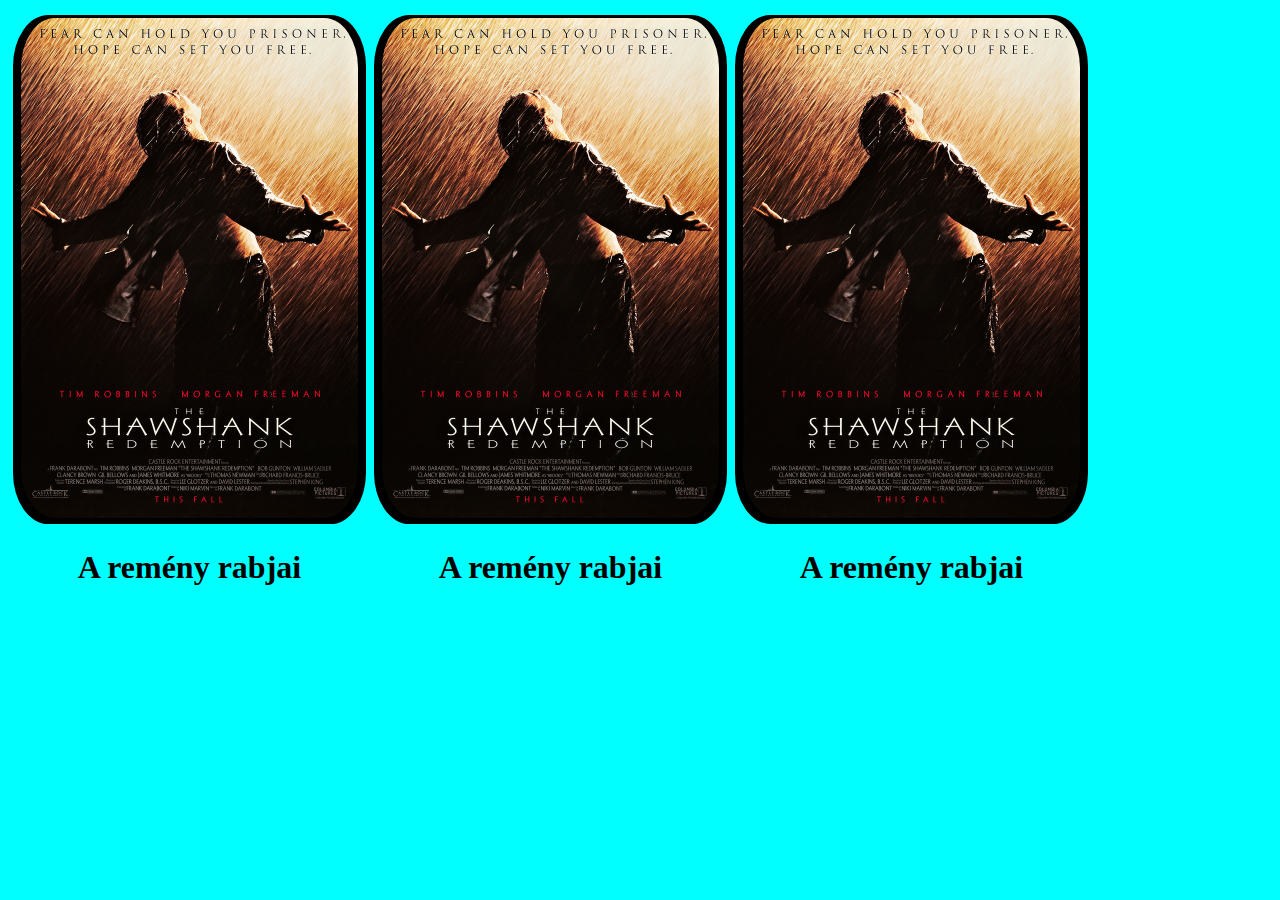
<file: index.html>
<!DOCTYPE html>
<html lang="hu">
<head>
    <meta charset="UTF-8">
    <meta name="viewport" content="width=device-width, initial-scale=1.0">
    <title>Filmek</title>
    <link rel="stylesheet" href="syles.css">
</head>
<body>

    <table>
        <thead>

        </thead>
        <tbody>
            <tr>
                 <td> 
                    <button class="button"> <b> <img src="Remény rabjai.jpg" alt="Remény rabjai"> </b> </button>
                    <h1>A remény rabjai</h1>
                 </td>
                 <td> 
                    <button class="button"> <b> <img src="Remény rabjai.jpg" alt="Remény rabjai"> </b> </button>
                    <h1>A remény rabjai</h1>
                 </td>
                 <td> 
                    <button class="button"> <b> <img src="Remény rabjai.jpg" alt="Remény rabjai"> </b> </button>
                    <h1>A remény rabjai</h1>
                 </td>
            </tr>
        </tbody>
    </table>


</body>
</html>
</file>
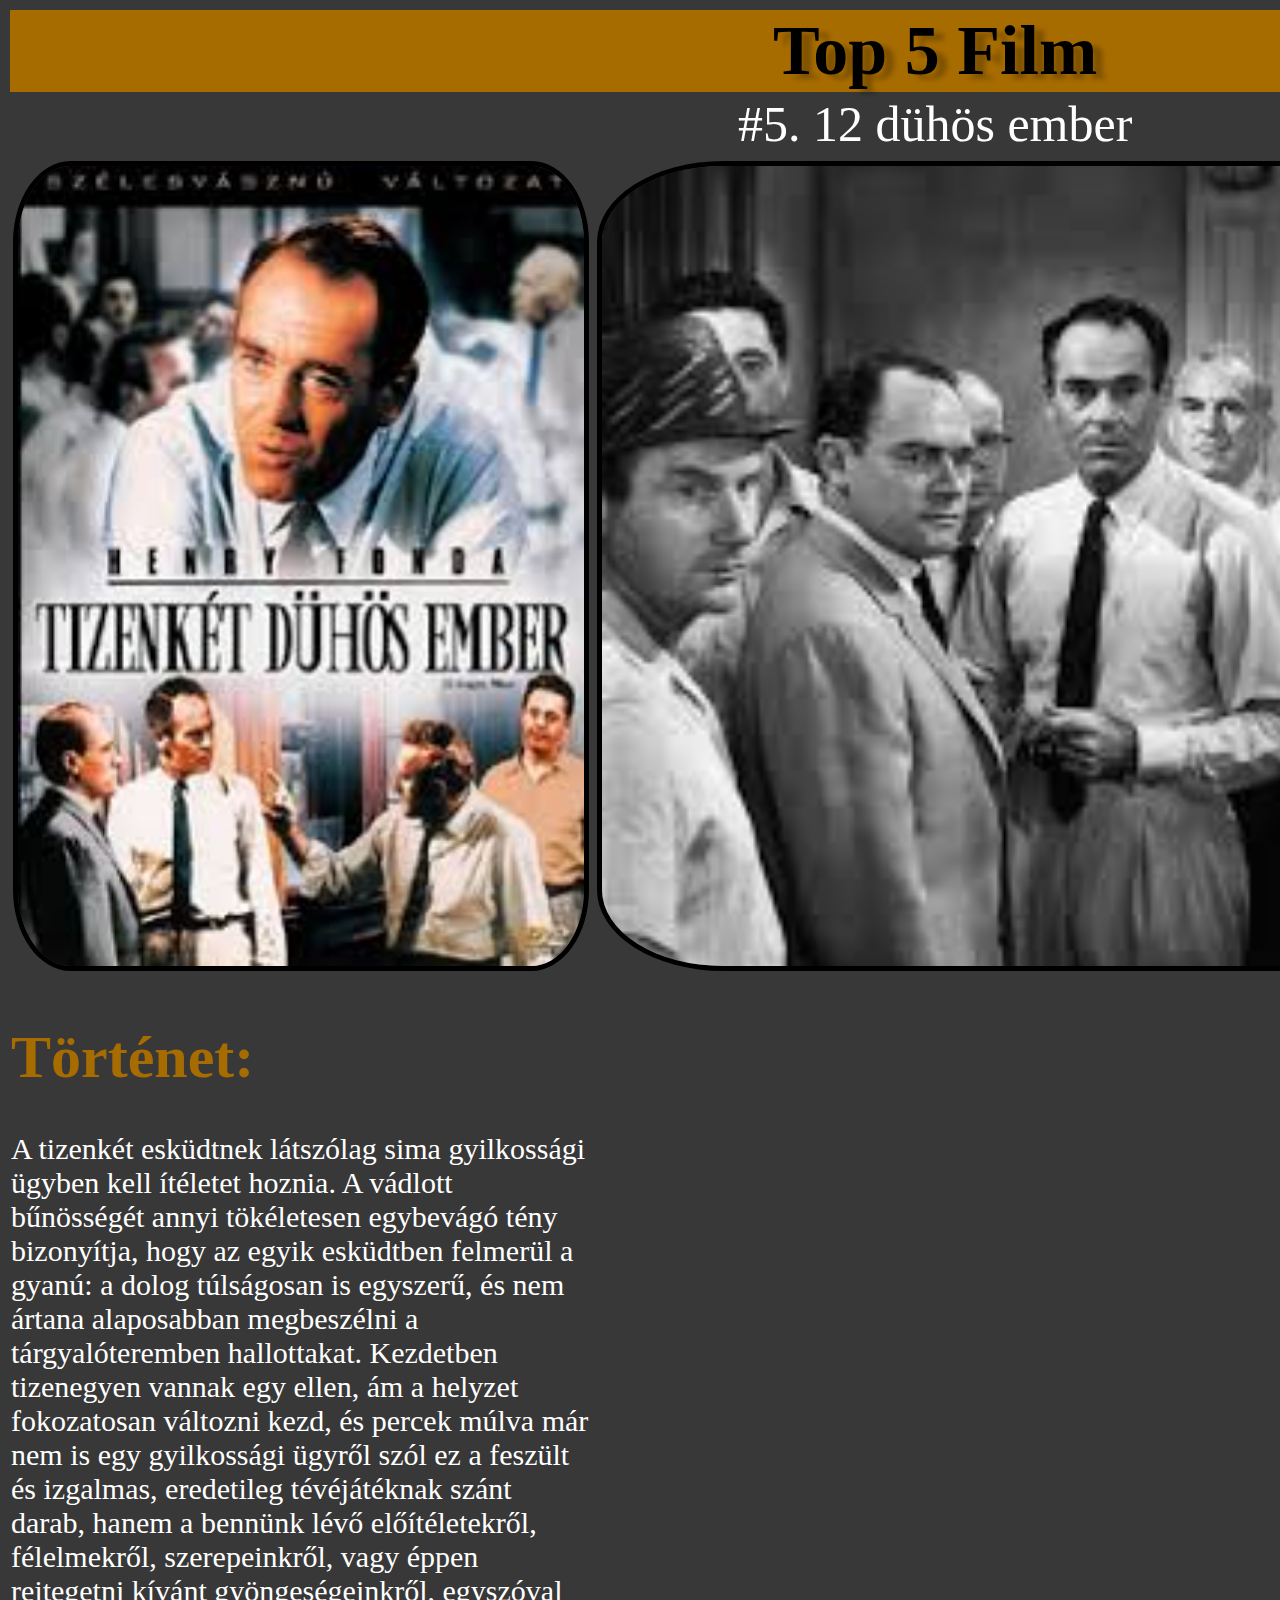
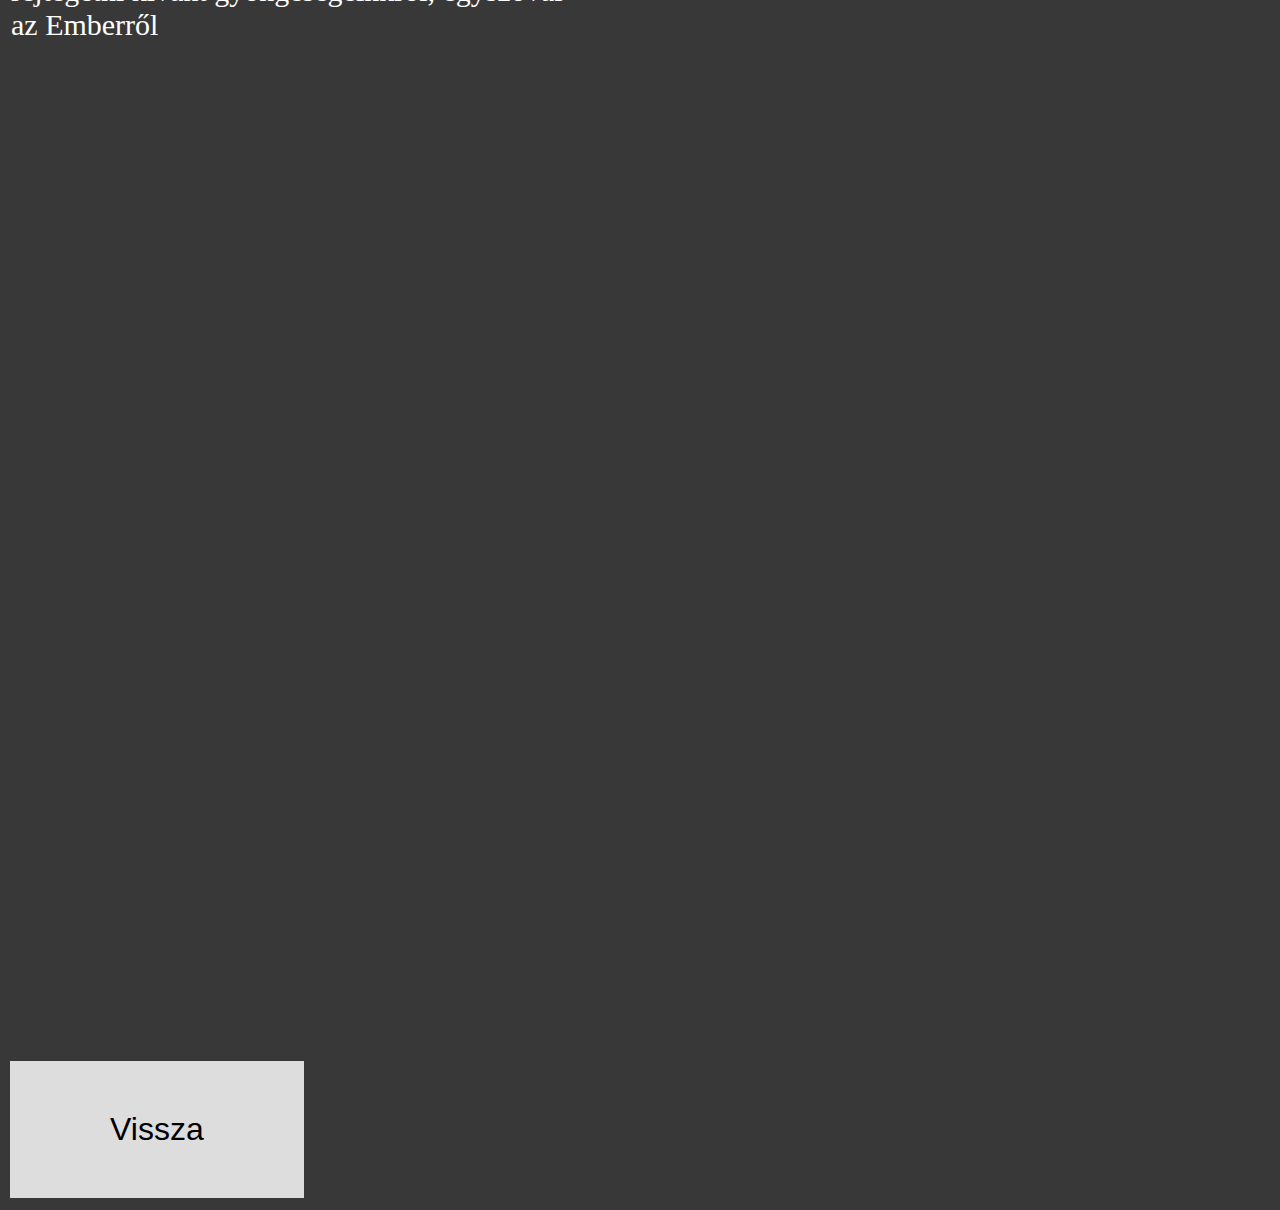
<file: 12duhsember.html>
<!DOCTYPE html>
<html lang="hu">

<head>
    <meta charset="UTF-8">
    <meta name="viewport" content="width=device-width, initial-scale=1.0">
    <title>12 dühös ember</title>
    <link rel="stylesheet" href="filmek.css">
</head>

<body>
    <table>
        <thead
            style="background-color: rgb(167, 108, 0); width: 100%; font-size: 70px; text-shadow:  10px 5px 5px rgba(0,0,0,0.24);">
            <tr>
                <th colspan="2">Top 5 Film</th>
            </tr>
        </thead>
        <tbody>
            <tr>
                <td style="text-align: center; font-size: 50px;" colspan="2">#5. 12 dühös ember</td>
            </tr>
            <tr>
                <td><img src="12.jpg" alt="plakát"></td>
                <td><a href="https://youtu.be/j5FIffxzti8?si=k1yRLYL_jimaUTO1"><img class="elozetes" src="12_e.jpg"
                            alt="előzetes"></a></td>
            </tr>
            <tr>
                <td>
                    <h1>Történet:</h1>
                    <p>
                        A tizenkét esküdtnek látszólag sima gyilkossági ügyben kell ítéletet hoznia.
                         A vádlott bűnösségét annyi tökéletesen egybevágó tény bizonyítja, hogy az 
                         egyik esküdtben felmerül a gyanú: a dolog túlságosan is egyszerű, és nem 
                         ártana alaposabban megbeszélni a tárgyalóteremben hallottakat. Kezdetben
                        tizenegyen vannak egy ellen, ám a helyzet fokozatosan változni kezd, és
                        percek múlva már nem is egy gyilkossági ügyről szól ez a feszült és 
                        izgalmas, eredetileg tévéjátéknak szánt darab, hanem a bennünk lévő
                        előítéletekről, félelmekről, szerepeinkről, vagy éppen rejtegetni
                         kívánt gyöngeségeinkről, egyszóval az Emberről
                    </p>
                </td>
                <td>
                    <h1 style="text-align: right;">Stáblista:</h1>
                    <p class="stablista">
                        Szereplők:<br>
                        Martin Balsam-1. esküdt<br>
                        John Fiedler-2. esküdt<br>
                        Lee J. Cobb -3. esküdt<br>
                        E.G. Marshall-4. esküdt<br>
                        Jack Klugman-5. esküdt<br>
                        Ed Binns-6. esküdt<br>
                        Jack Warden-7. esküdt<br>
                        Henry Fonda-8. esküdt<br>
                        Joseph Sweeney-9. esküdt<br>
                        Ed Begley-10. esküdt<br>
                        George Voskovec-11. esküdt<br>
                        Robert Webber-12. esküdt<br>
                        <br>
                    <h1 style="text-align: right;">Alkotók:</h1>
                    <p class="narancs">rendező:</p>
                    <p class="stablista">Sidney Lumet</p>
                    <p class="narancs">író:</p>
                    <p class="stablista">Reginald Rose</p>
                    <p class="narancs">forgatókönyvíró:</p>
                    <p class="stablista">Reginald Rose</p>
                    <p class="narancs">zeneszerző:</p>
                    <p class="stablista">Kenyon Hopkins</p>
                    <p class="narancs">operatőr:</p>
                    <p class="stablista">Boris Kaufman</p>
                    <p class="narancs"> producer:</p>
                    <p class="stablista">Henry Fonda, Reginald Rose</p>
                    <p class="narancs">vágó:</p>
                    <p class="stablista">Carl Lerner</p>
                </td>
            </tr>
        </tbody>
    </table>

    <a href="index.html"> <button class="btn">Vissza</button></a>
</body>

</html>
</file>
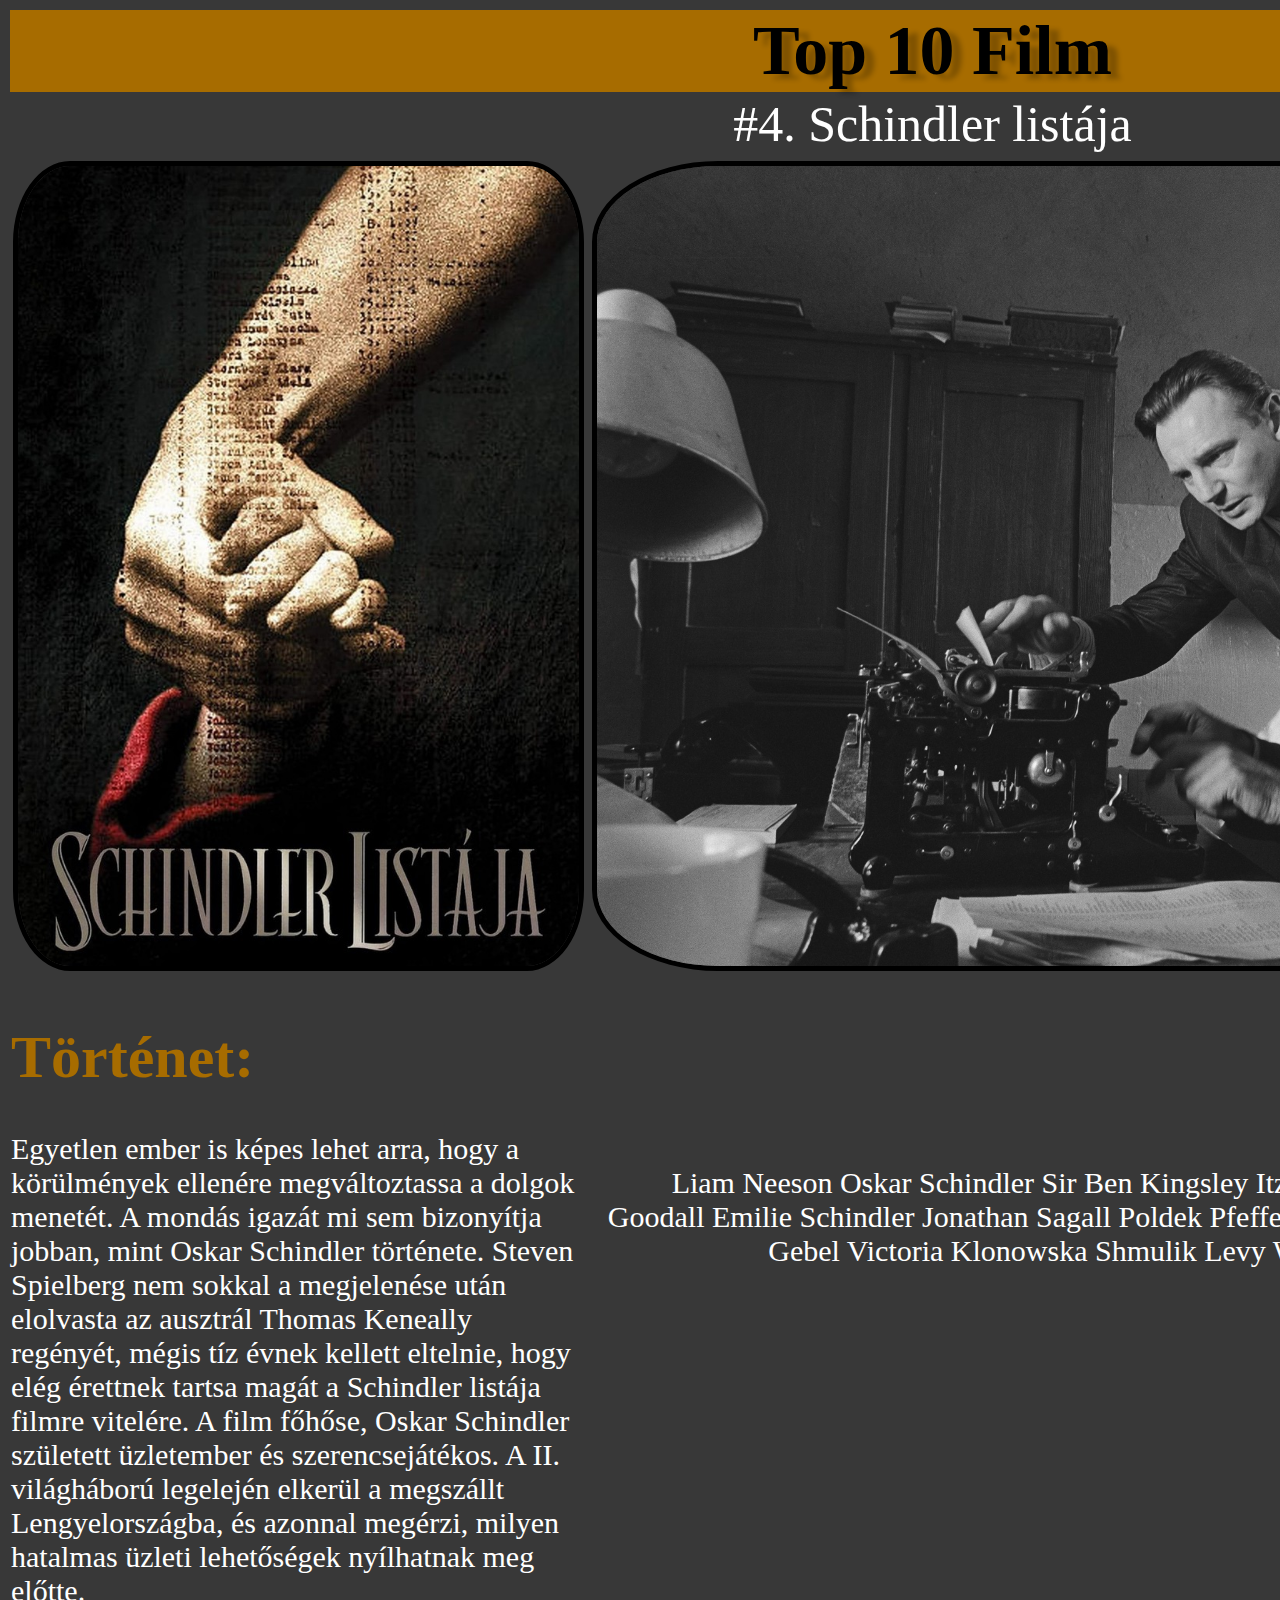
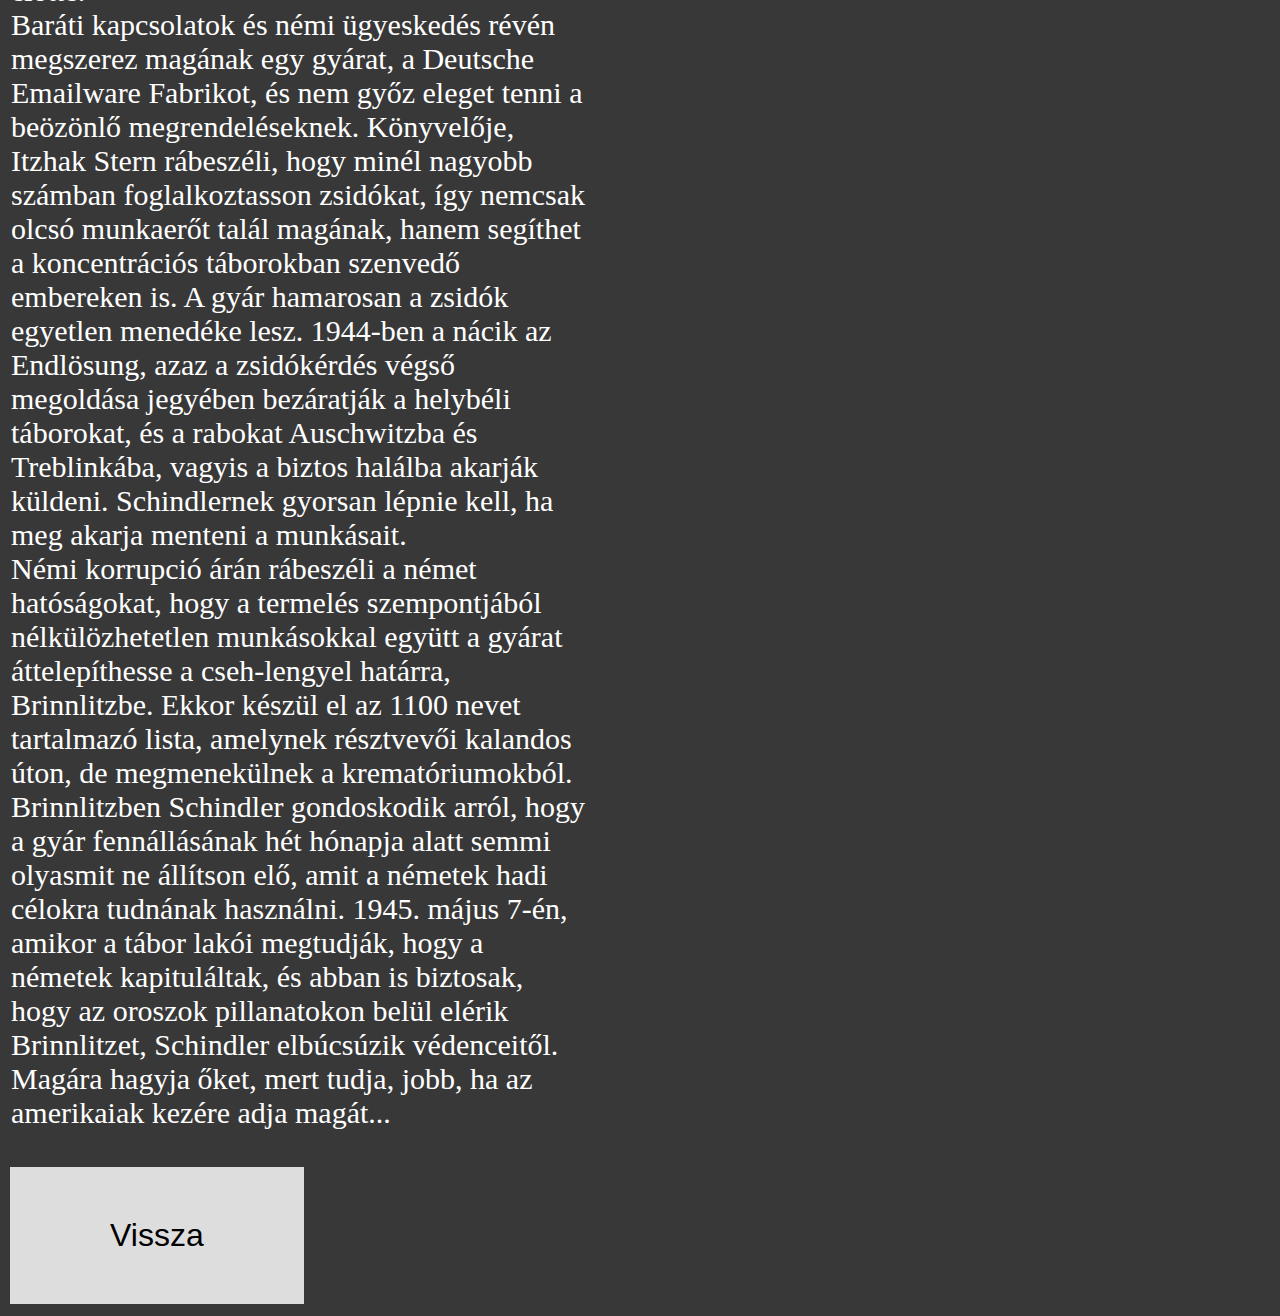
<file: keresztapa copy.html>
<!DOCTYPE html>
<html lang="hu">
<head>
    <meta charset="UTF-8">
    <meta name="viewport" content="width=device-width, initial-scale=1.0">
    <title>A keresztapa</title>
    <link rel="stylesheet" href="filmek.css">
</head>
<body>
    <table>
        <thead style="background-color: rgb(167, 108, 0); width: 100%; font-size: 70px; text-shadow:  10px 5px 5px rgba(0,0,0,0.24);">
            <tr>
                <th colspan="2">Top 10 Film</th>
            </tr>
        </thead>
        <tbody>
            <tr><td style="text-align: center; font-size: 50px;" colspan="2">#4. Schindler listája</td></tr>
            <tr>
                <td><img src="schindler-listaja.jpg" alt="plakát"></td>
                <td ><a href="https://www.youtube.com/watch?v=_N_kzojVx8U"><img class="elozetes" src="sh_e.jpg" alt="előzetes"></a></td>
            </tr>
            <tr>
                <td><h1>Történet:</h1>
                    <p>
                        Egyetlen ember is képes lehet arra, hogy a körülmények ellenére megváltoztassa a 
                        dolgok menetét. A mondás igazát mi sem bizonyítja jobban, mint Oskar Schindler története.
                         Steven Spielberg nem sokkal a megjelenése után elolvasta az ausztrál Thomas Keneally regényét, 
                         mégis tíz évnek kellett eltelnie, hogy elég érettnek tartsa magát a Schindler listája filmre vitelére.
                         A film főhőse, Oskar Schindler született üzletember és szerencsejátékos. A II. világháború 
                         legelején elkerül a megszállt Lengyelországba, és azonnal megérzi, milyen hatalmas üzleti
                          lehetőségek nyílhatnak meg előtte.
                          <br>
                        Baráti kapcsolatok és némi ügyeskedés révén megszerez magának egy gyárat, a Deutsche Emailware 
                        Fabrikot, és nem győz eleget tenni a beözönlő megrendeléseknek. Könyvelője, Itzhak Stern rábeszéli, 
                        hogy minél nagyobb számban foglalkoztasson zsidókat, így nemcsak olcsó munkaerőt talál magának,
                         hanem segíthet a koncentrációs táborokban szenvedő embereken is. A gyár hamarosan a zsidók egyetlen
                          menedéke lesz. 1944-ben a nácik az Endlösung, azaz a zsidókérdés végső megoldása jegyében bezáratják
                           a helybéli táborokat, és a rabokat Auschwitzba és Treblinkába, vagyis a biztos halálba akarják küldeni.
                            Schindlernek gyorsan lépnie kell, ha meg akarja menteni a munkásait.
                            <br>
                        Némi korrupció árán rábeszéli a német hatóságokat, hogy a termelés 
                        szempontjából nélkülözhetetlen munkásokkal együtt a gyárat áttelepíthesse 
                        a cseh-lengyel határra, Brinnlitzbe. Ekkor készül el az 1100 nevet tartalmazó 
                        lista, amelynek résztvevői kalandos úton, de megmenekülnek a krematóriumokból.
                         Brinnlitzben Schindler gondoskodik arról, hogy a gyár fennállásának hét hónapja
                          alatt semmi olyasmit ne állítson elő, amit a németek hadi célokra tudnának használni.
                           1945. május 7-én, amikor a tábor lakói megtudják, hogy a németek kapituláltak, 
                           és abban is biztosak, hogy az oroszok pillanatokon belül elérik Brinnlitzet, 
                           Schindler elbúcsúzik védenceitől. Magára hagyja őket, mert tudja, jobb, ha az amerikaiak kezére adja magát...
                    </p>
                </td>
                <td>
                    <h1 style="text-align: right;">Stáblista:</h1>
                <p class="stablista">
                   Szereplők:<br>
                   Liam Neeson
                   Oskar Schindler
                   Sir Ben Kingsley 
                   Itzhak Stern
                   Ralph Fiennes 
                   Amon Goeth
                   Caroline Goodall 
                   Emilie Schindler
                   Jonathan Sagall 
                   Poldek Pfefferberg
                   Embeth Davidtz 
                   Helen Hirsch
                   Malgoscha Gebel
                   Victoria Klonowska
                   Shmulik Levy
                   Wilek Chilowicz
                   Elina Löwensohn 
                   Diana Reiter
                    <br>
                    <h1 style="text-align: right;">Alkotók:</h1>
                    <p class="narancs">rendező:</p> <p class="stablista">Steven Spielberg</p>
                    <p class="narancs">író:</p> <p class="stablista">Thomas Keneally</p>
                    <p class="narancs">forgatókönyvíró:</p> <p class="stablista">Steven Zaillian</p>
                    <p class="narancs">zeneszerző:</p> <p class="stablista">John Williams</p>
                    <p class="narancs">operatőr:</p> <p class="stablista">Janusz Kaminski</p>
                    <p class="narancs">jelmeztervező:</p> <p class="stablista">Anna B. Sheppard</p>
                    <p class="narancs"> producer:</p> <p class="stablista">Gerald R. Molen, Branko Lustig</p>
                    <p class="narancs">látványtervező:</p> <p class="stablista">Allan Starski</p>
                    <p class="narancs">vágó:</p> <p class="stablista">Michael Kahn</p>
                </td>
            </tr>
        </tbody>
    </table>
    
    <a href="index.html"> <button class="btn">Vissza</button></a>
</body>
</html>
</file>
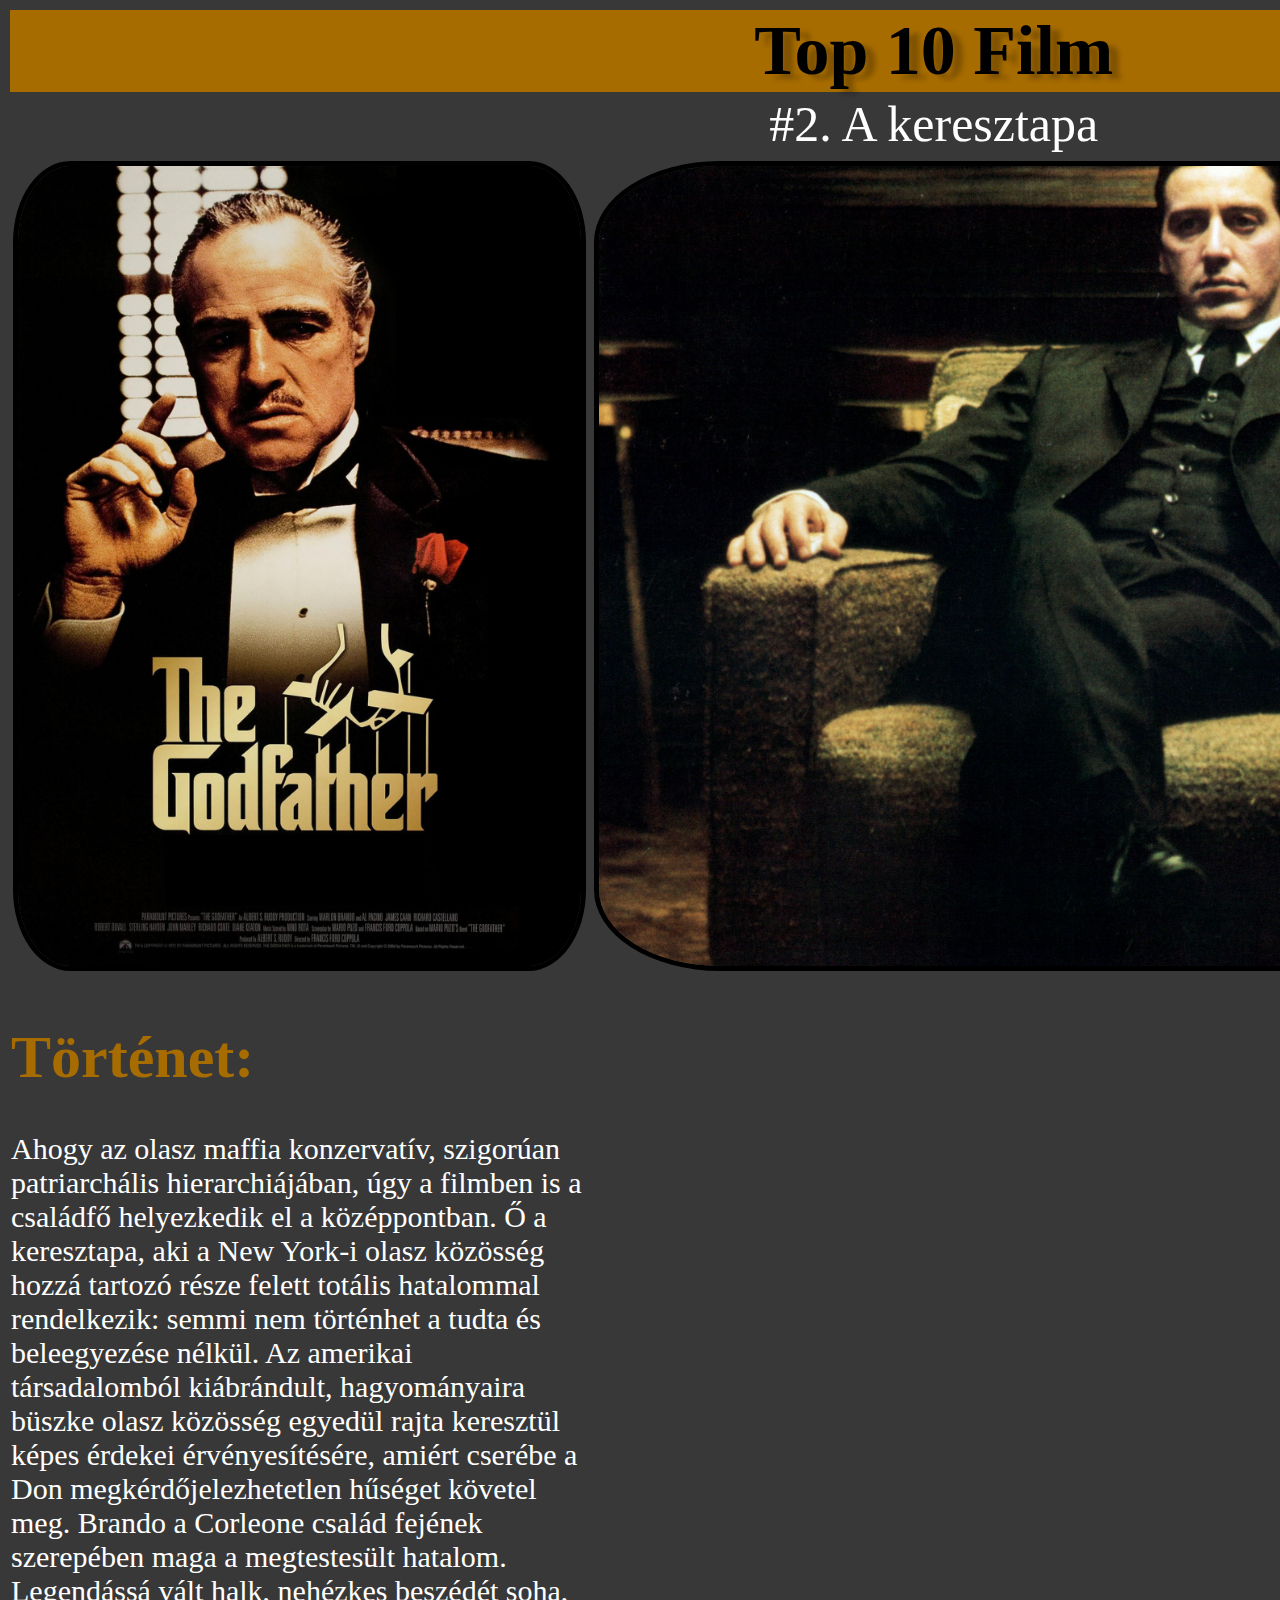
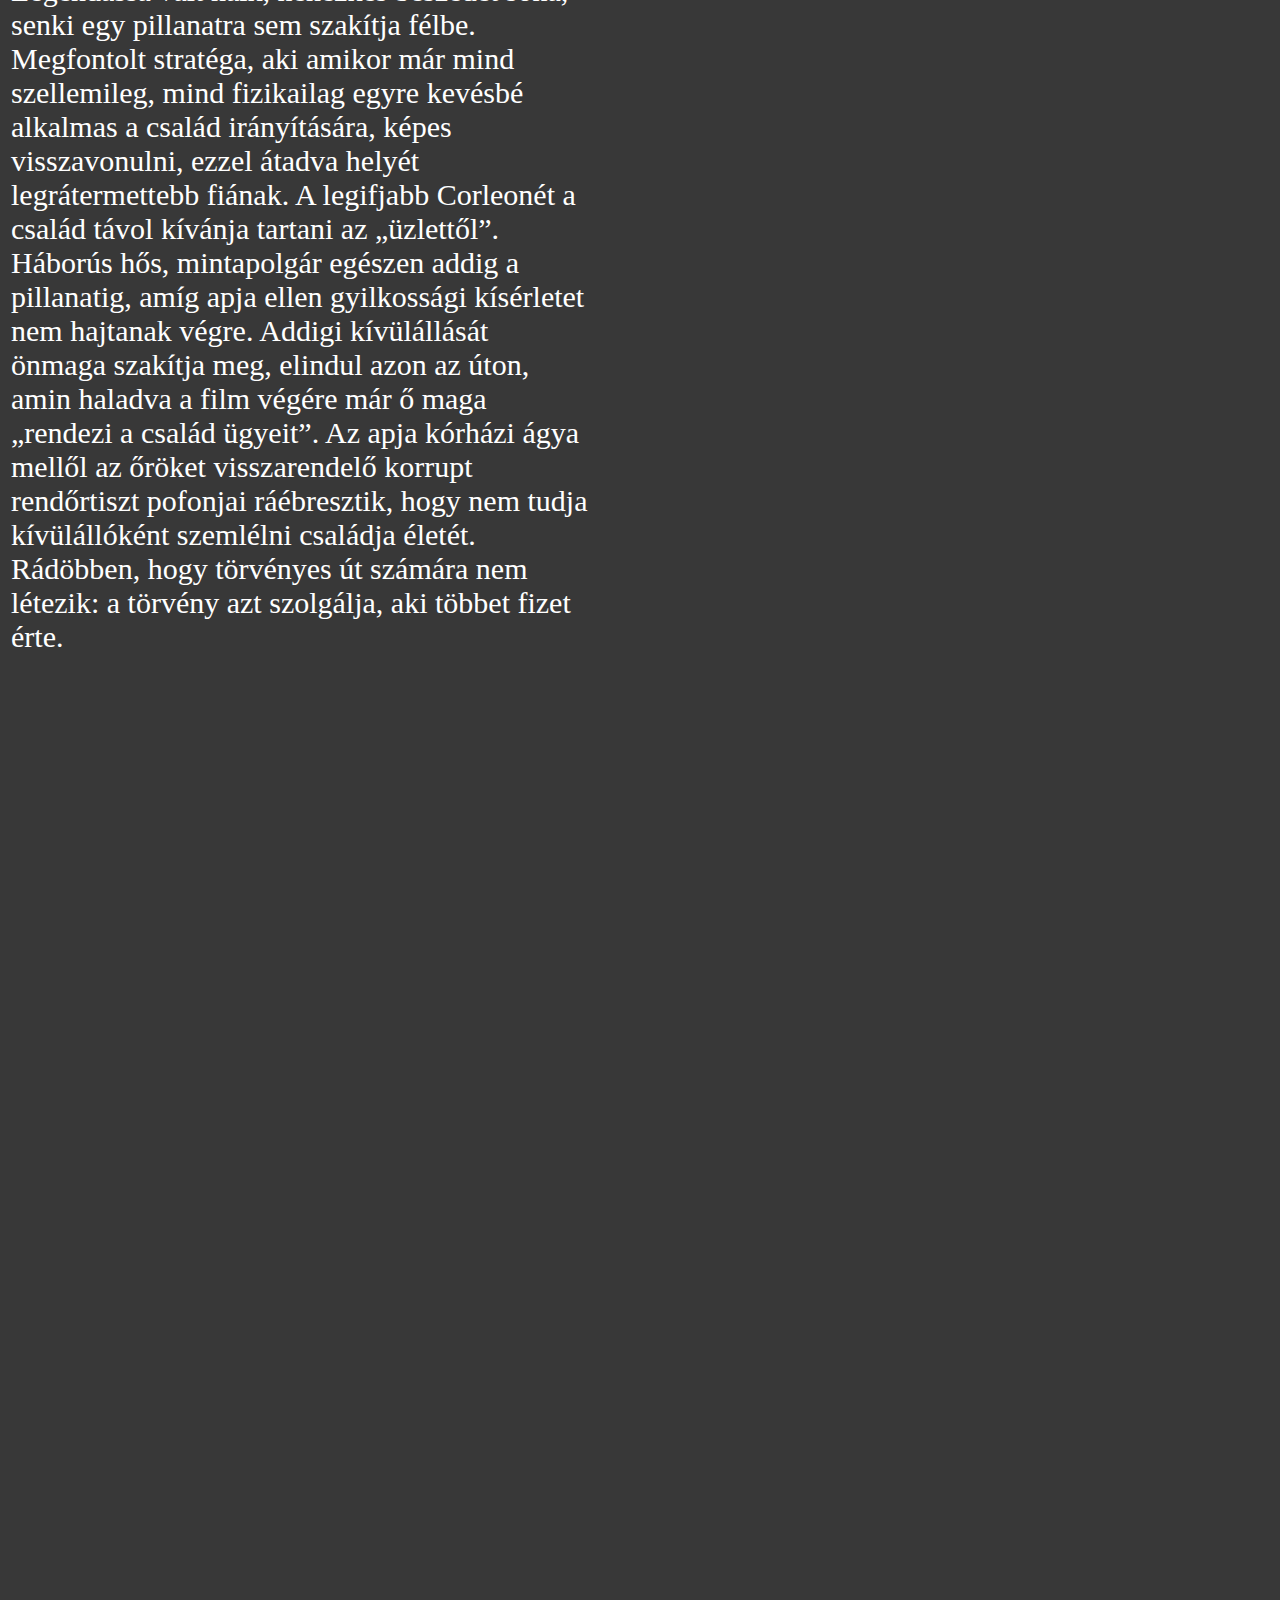
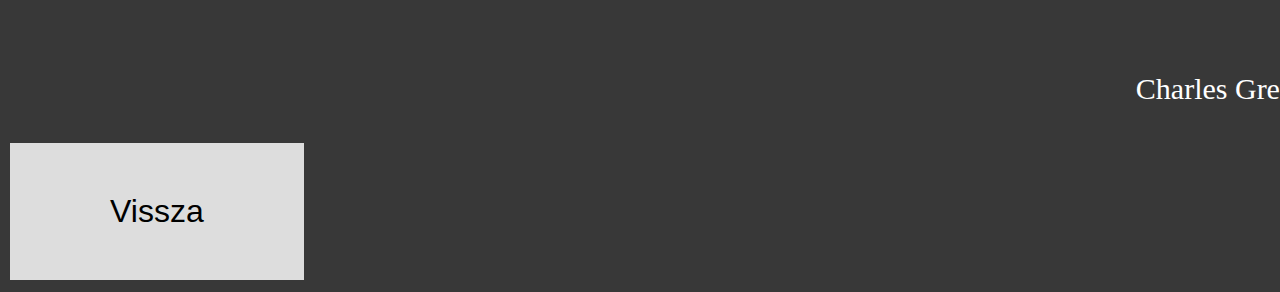
<file: keresztapa.html>
<!DOCTYPE html>
<html lang="hu">
<head>
    <meta charset="UTF-8">
    <meta name="viewport" content="width=device-width, initial-scale=1.0">
    <title>A keresztapa</title>
    <link rel="stylesheet" href="filmek.css">
</head>
<body>
    <table>
        <thead style="background-color: rgb(167, 108, 0); width: 100%; font-size: 70px; text-shadow:  10px 5px 5px rgba(0,0,0,0.24);">
            <tr>
                <th colspan="2">Top 10 Film</th>
            </tr>
        </thead>
        <tbody>
            <tr><td style="text-align: center; font-size: 50px;" colspan="2">#2. A keresztapa</td></tr>
            <tr>
                <td><img src="Keresztapa.jpg" alt="plakát"></td>
                <td ><a href="https://youtu.be/UaVTIH8mujA?si=TevZErULZRzntoYk"><img class="elozetes" src="tg_e.jpeg" alt="előzetes"></a></td>
            </tr>
            <tr>
                <td><h1>Történet:</h1>
                    <p>
                    Ahogy az olasz maffia konzervatív, szigorúan patriarchális hierarchiájában, úgy a 
                    filmben is a családfő helyezkedik el a középpontban. Ő a keresztapa, aki a New York-i 
                    olasz közösség hozzá tartozó része felett totális hatalommal rendelkezik: semmi nem történhet 
                    a tudta és beleegyezése nélkül. Az amerikai társadalomból kiábrándult, hagyományaira büszke olasz 
                    közösség egyedül rajta keresztül képes érdekei érvényesítésére, amiért cserébe a Don 
                    megkérdőjelezhetetlen hűséget követel meg. Brando a Corleone család fejének szerepében maga 
                    a megtestesült hatalom. Legendássá vált halk, nehézkes beszédét soha, senki egy pillanatra 
                    sem szakítja félbe. Megfontolt stratéga, aki amikor már mind szellemileg, mind fizikailag egyre 
                    kevésbé alkalmas a család irányítására, képes visszavonulni, ezzel átadva helyét legrátermettebb 
                    fiának. A legifjabb Corleonét a család távol kívánja tartani az „üzlettől”. Háborús hős, mintapolgár 
                    egészen addig a pillanatig, amíg apja ellen gyilkossági kísérletet nem hajtanak végre. Addigi 
                    kívülállását önmaga szakítja meg, elindul azon az úton, amin haladva a film végére már ő maga 
                    „rendezi a család ügyeit”. Az apja kórházi ágya mellől az őröket visszarendelő korrupt rendőrtiszt 
                    pofonjai ráébresztik, hogy nem tudja kívülállóként szemlélni családja életét. Rádöbben, hogy törvényes 
                    út számára nem létezik: a törvény azt szolgálja, aki többet fizet érte.
                    </p>
                </td>
                <td>
                    <h1 style="text-align: right;">Stáblista:</h1>
                <p class="stablista">
                   Szereplők:<br>
                   Marlon Brando-Vito Corleone <br>                 
                   Al Pacino-Michael Corleone <br>             
                   James Caan-Sonny Corleone <br>                 
                   Robert Duvall-Tom Hagen <br>           
                   Richard Castellano-Clemenza<br>           
                   Diane Keaton-Kay Adams<br>  
                   Talia Shire-Connie Corleone Rizzi<br>         
                   John Cazale-Fredo Corleone<br>
                   Richard Conte-Barzini<br>
                   Al Lettieri-Sollozzo<br>
                   Abe Vigoda-Tessio<br>
                   Alex Rocco-Moe Greene<br>
                   Sterling Hayden<br>
                   John Marley<br>
                   Gianni Russo<br>
                   John Martino<br>
                   Vito Scotti<br>
                    <br>
                    <h1 style="text-align: right;">Alkotók:</h1>
                    <p class="narancs">rendező:</p> <p class="stablista">Francis Ford Coppola</p>
                    <p class="narancs">író:</p> <p class="stablista">Mario Puzo</p>
                    <p class="narancs">forgatókönyvíró:</p> <p class="stablista">Francis Ford Coppola</p>
                    <p class="narancs">zeneszerző:</p> <p class="stablista">Nino Rota</p>
                    <p class="narancs">operatőr:</p> <p class="stablista">Gordon Willis</p>
                    <p class="narancs">jelmeztervező:</p> <p class="stablista">Anna Hill Johnstone</p>
                    <p class="narancs"> producer:</p> <p class="stablista">Albert S. Ruddy</p>
                    <p class="narancs">díszlettervező:</p> <p class="stablista">Warren Clymer</p>
                    <p class="narancs">látványtervező:</p> <p class="stablista">Dean Tavoularis</p>
                    <p class="narancs">vágó:</p> <p class="stablista">William Reynolds, Peter Zinner</p>
                    <p class="narancs">hang:</p> <p class="stablista">Charles Grenzbach, Christopher Newman, Richard Portman</p>
                </td>
            </tr>
        </tbody>
    </table>
    
    <a href="index.html"> <button class="btn">Vissza</button></a>
</body>
</html>
</file>
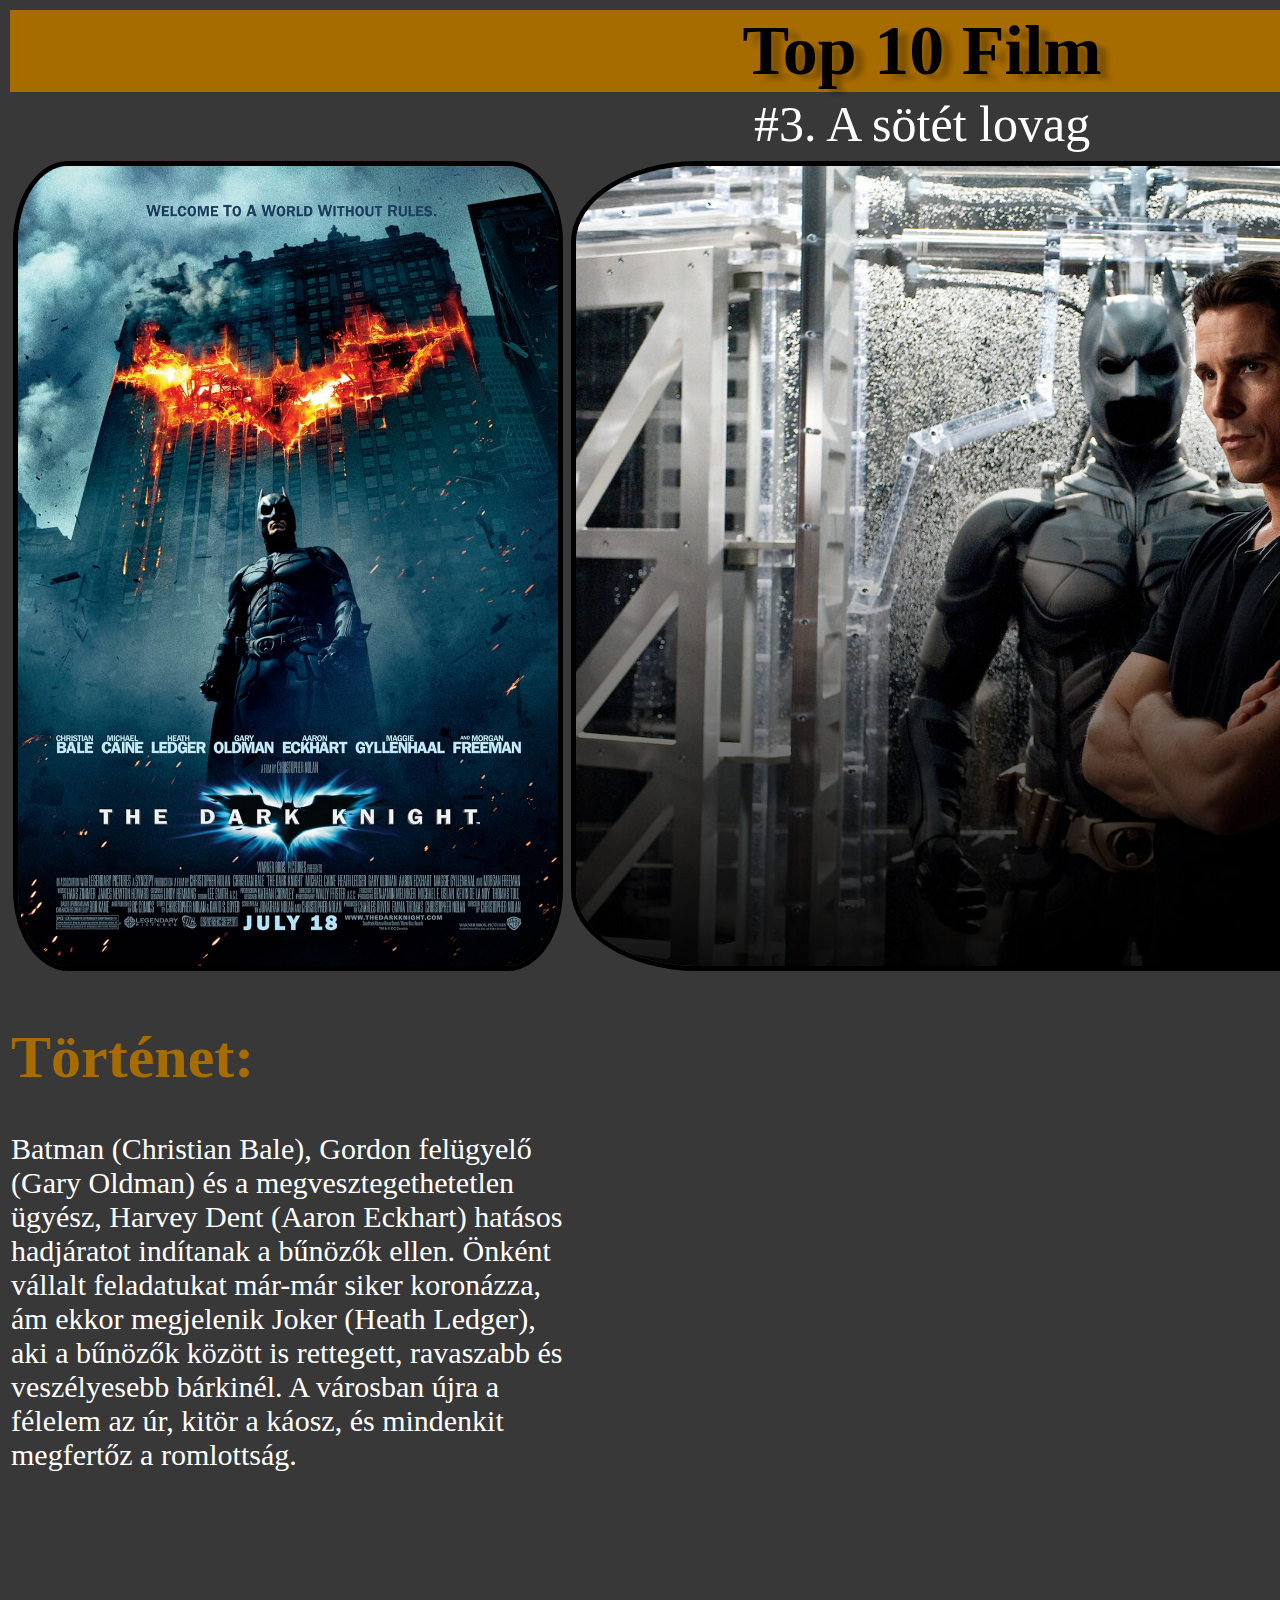
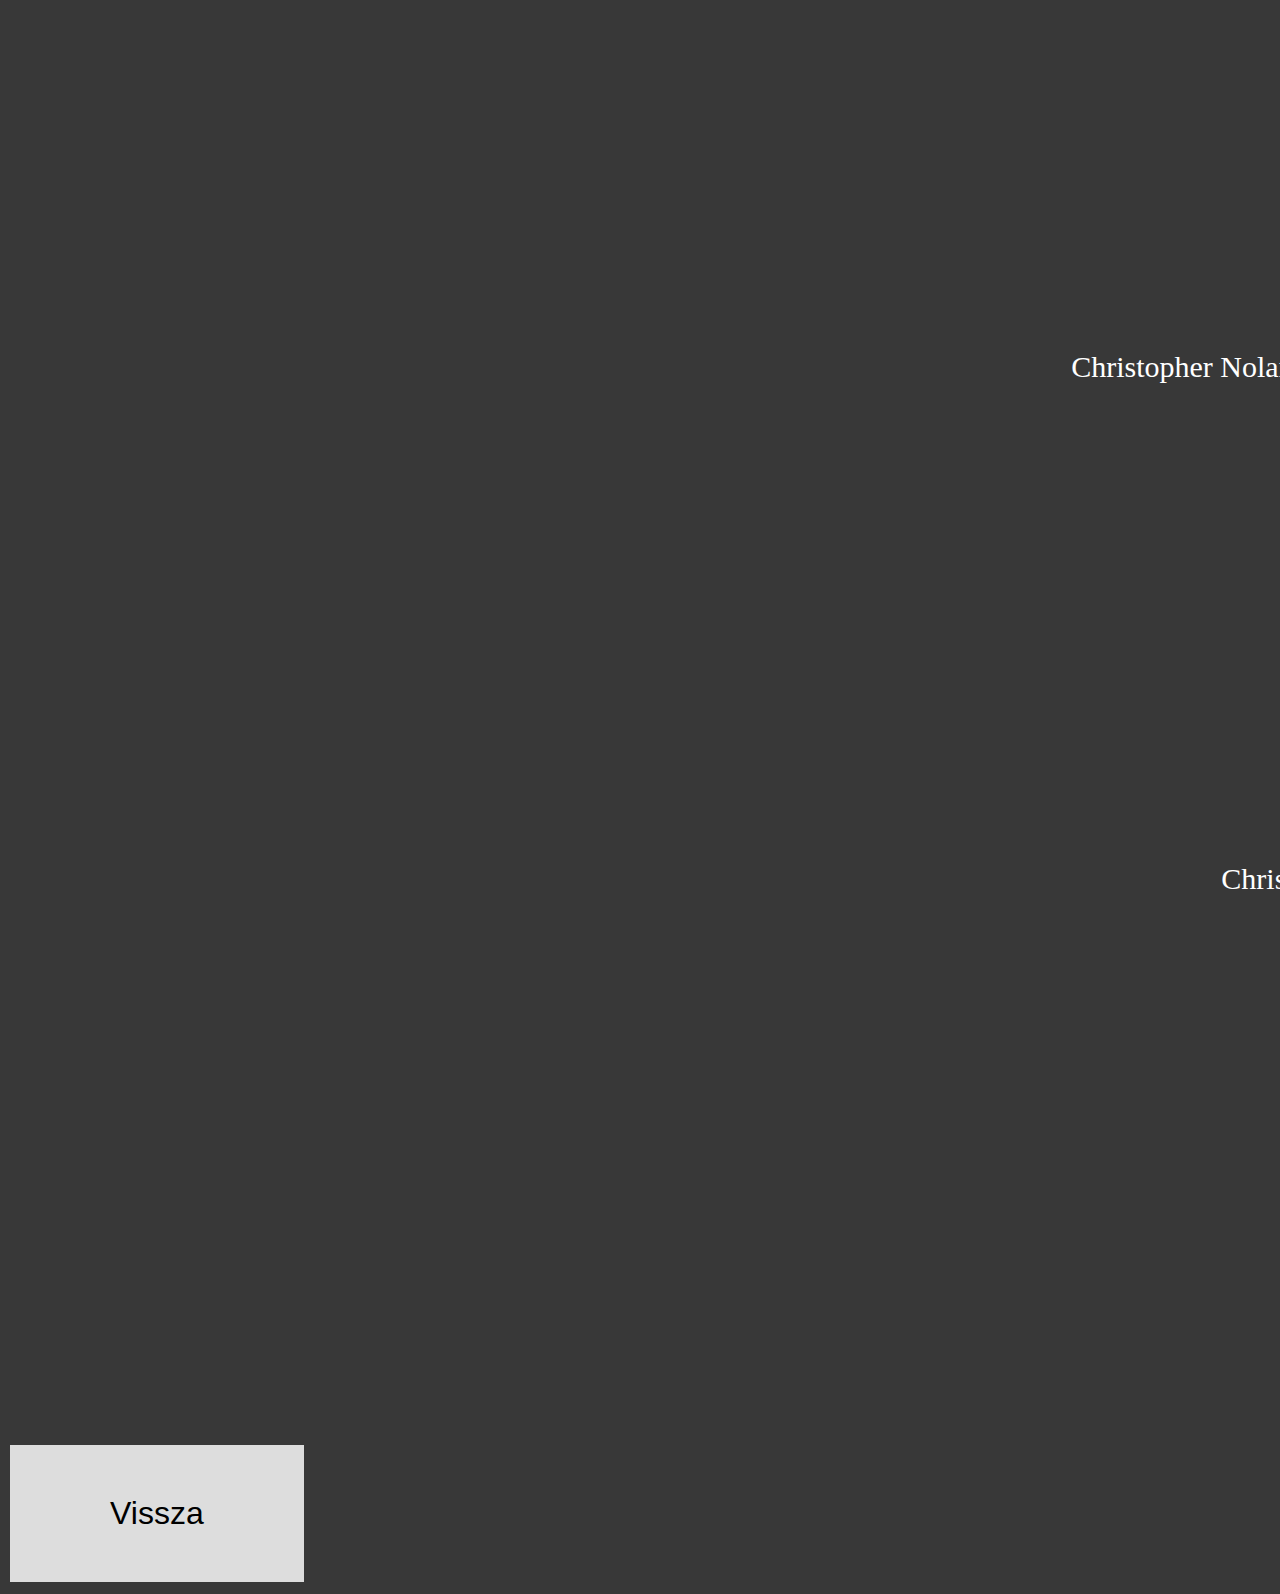
<file: schindlerlistaja.html>
<!DOCTYPE html>
<html lang="hu">

<head>
    <meta charset="UTF-8">
    <meta name="viewport" content="width=device-width, initial-scale=1.0">
    <title>A sötét lovag</title>
    <link rel="stylesheet" href="filmek.css">
</head>

<body>
    <table>
        <thead
            style="background-color: rgb(167, 108, 0); width: 100%; font-size: 70px; text-shadow:  10px 5px 5px rgba(0,0,0,0.24);">
            <tr>
                <th colspan="2">Top 10 Film</th>
            </tr>
        </thead>
        <tbody>
            <tr>
                <td style="text-align: center; font-size: 50px;" colspan="2">#3. A sötét lovag</td>
            </tr>
            <tr>
                <td><img src="A sötét lovag.jpg" alt="plakát"></td>
                <td><a href="https://youtu.be/EXeTwQWrcwY?si=ExtJ-3f_3jQdgjl9"><img class="elozetes" src="dk_e.jpg"
                            alt="előzetes"></a></td>
            </tr>
            <tr>
                <td>
                    <h1>Történet:</h1>
                    <p>
                        Batman (Christian Bale), Gordon felügyelő (Gary Oldman) és a
                        megvesztegethetetlen ügyész, Harvey Dent (Aaron Eckhart) hatásos
                        hadjáratot indítanak a bűnözők ellen. Önként vállalt feladatukat
                        már-már siker koronázza, ám ekkor megjelenik Joker (Heath Ledger),
                        aki a bűnözők között is rettegett, ravaszabb és veszélyesebb bárkinél.
                        A városban újra a félelem az úr, kitör a káosz, és mindenkit megfertőz a romlottság.
                    </p>
                </td>
                <td>
                    <h1 style="text-align: right;">Stáblista:</h1>
                    <p class="stablista">
                        Szereplők:<br>
                        Christian Bale-Bruce Wayne/Batman<br>
                        Heath Ledger-Joker<br>
                        Aaron Eckhart-Harvey Dent<br>
                        Morgan Freeman-Lucius Fox<br>
                        Michael Caine-Alfred Pennyworth<br>
                        Gary Oldman-James Gordon<br>
                        Maggie Gyllenhaal-Rachel Dawes<br>
                        Eric Roberts-Salvatore Maroni<br>
                        Cillian Murphy-Dr. Jonathan Crane<br>
                        Anthony Michael Hall-Mike Engel<br>
                        Michael Jai White-Gambol<br>
                        Nestor Carbonell-polgármester<br>

                        <br>
                    <h1 style="text-align: right;">Alkotók:</h1>
                    <p class="narancs">rendező:</p>
                    <p class="stablista">Christopher Nolan</p>
                    <p class="narancs">forgatókönyvíró:</p>
                    <p class="stablista">Christopher Nolan, David S. Goyer, Jonathan Nolan, Bob Kane</p>
                    <p class="narancs">zeneszerző:</p>
                    <p class="stablista">James Newton Howard, Hans Zimmer</p>
                    <p class="narancs">operatőr:</p>
                    <p class="stablista">Wally Pfister</p>
                    <p class="narancs">jelmeztervező:</p>
                    <p class="stablista">Lindy Hemming</p>
                    <p class="narancs">producer:</p>
                    <p class="stablista">Christopher Nolan, Charles Roven, Emma Thomas</p>
                    <p class="narancs">látványtervező:</p>
                    <p class="stablista">Nathan Crowley</p>
                    <p class="narancs">vágó:</p>
                    <p class="stablista">Lee Smith</p>
                    <p class="narancs">hang:</p>
                    <p class="stablista">Richard King</p>
                    <p class="narancs">make up:</p>
                    <p class="stablista">Conor O'Sullivan</p>
                </td>
            </tr>
        </tbody>
    </table>

    <a href="index.html"> <button class="btn">Vissza</button></a>
</body>

</html>
</file>
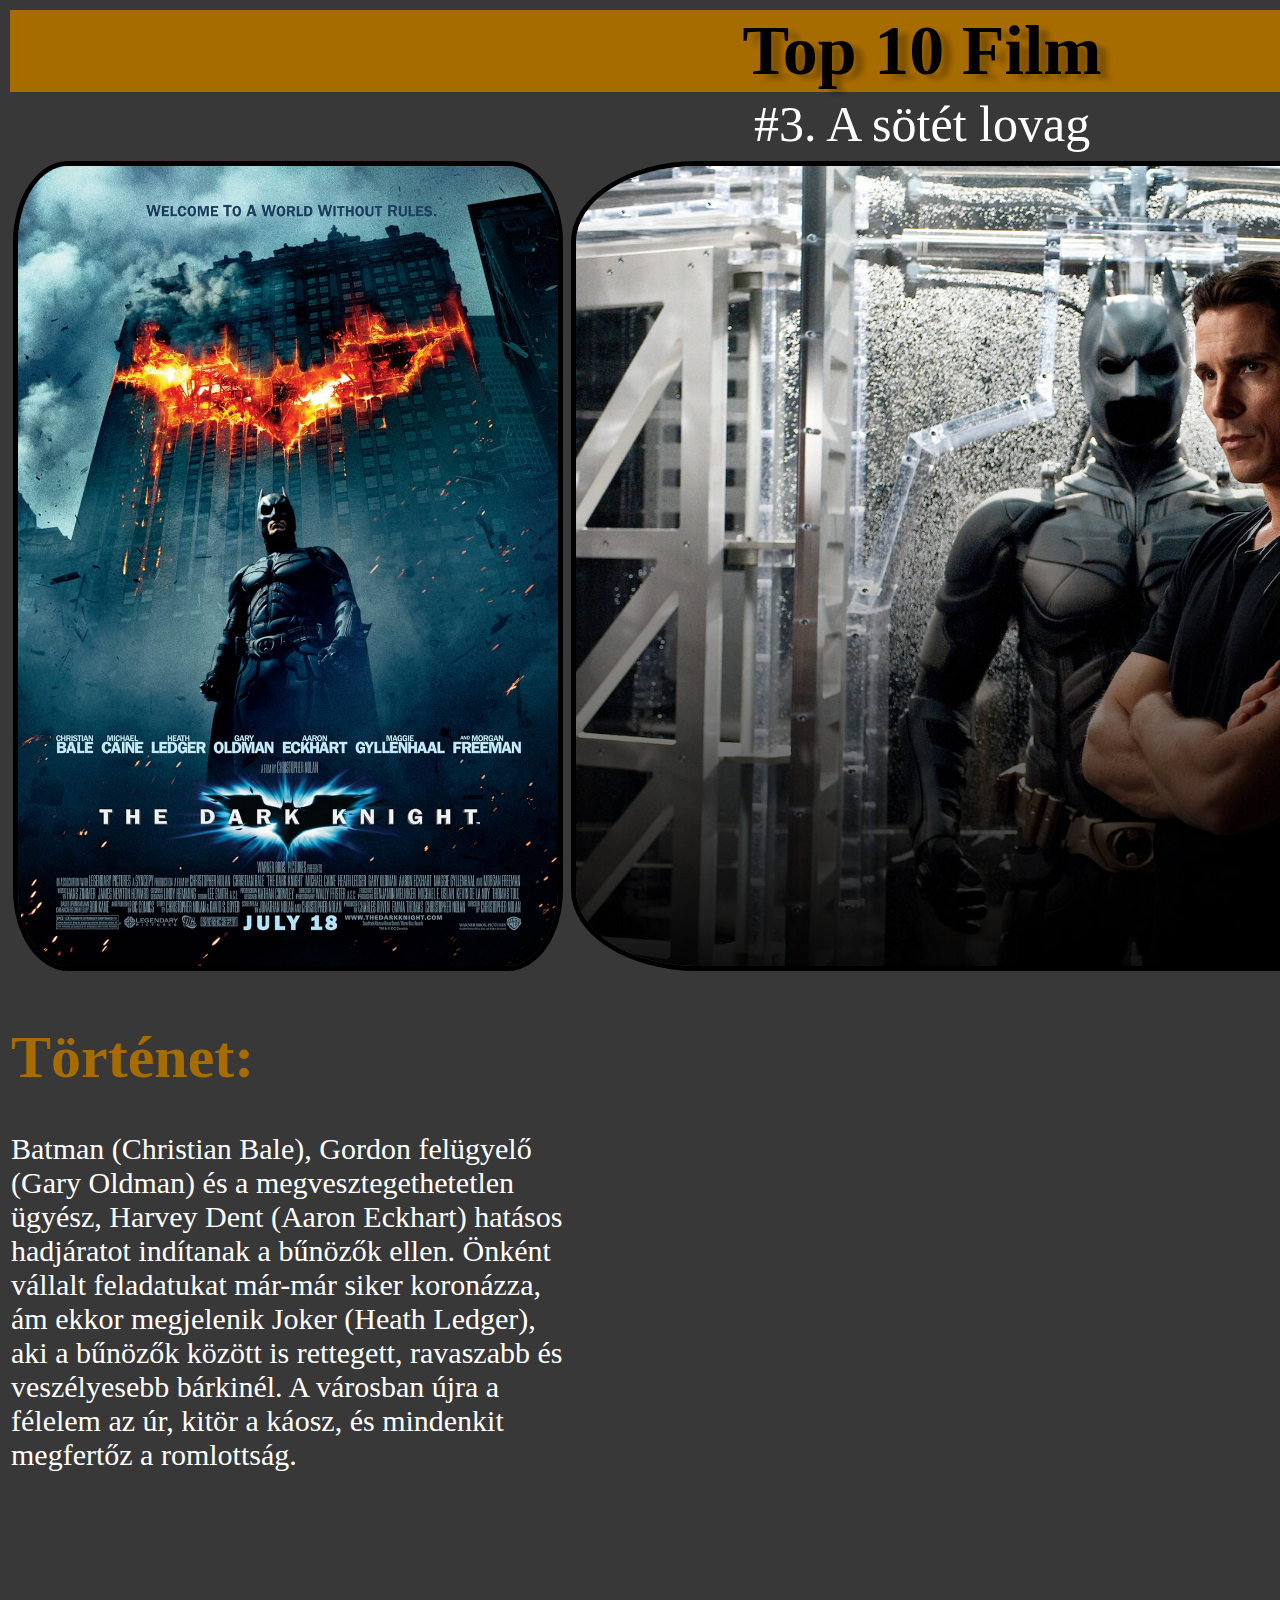
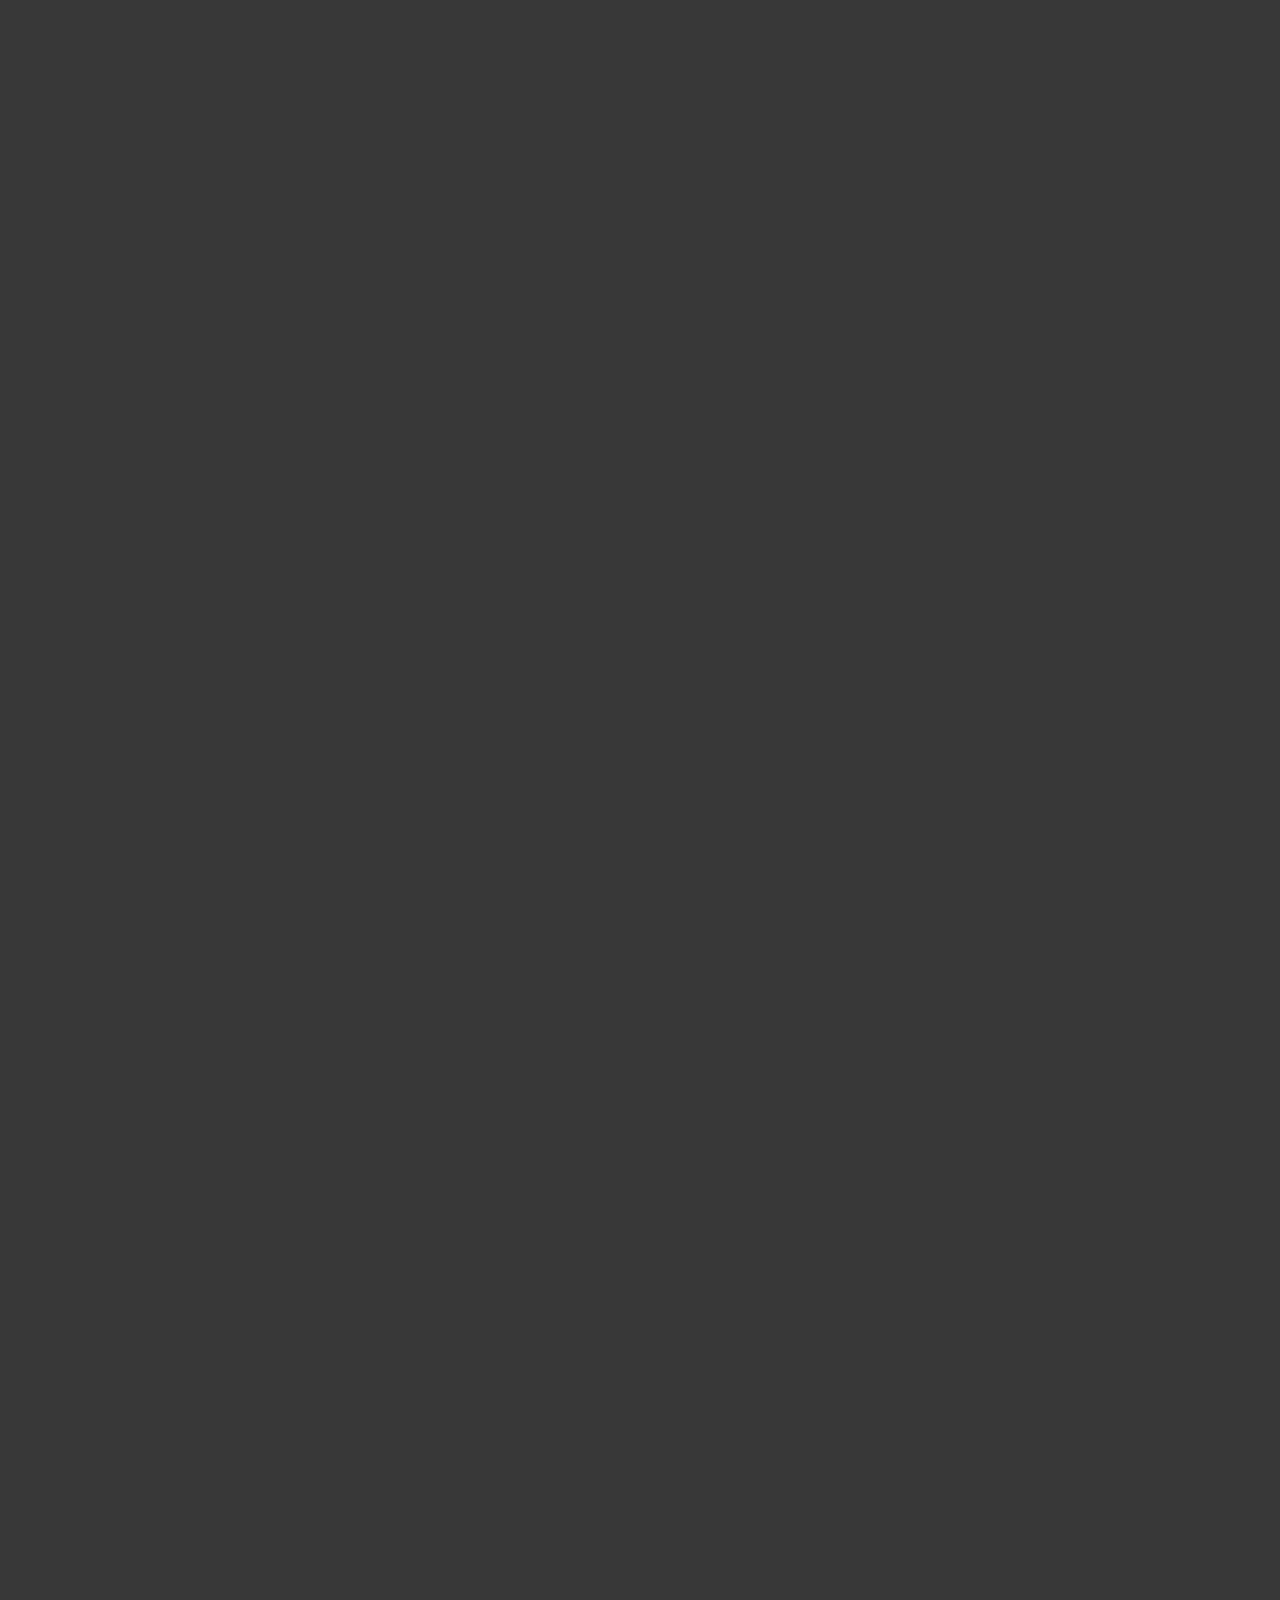
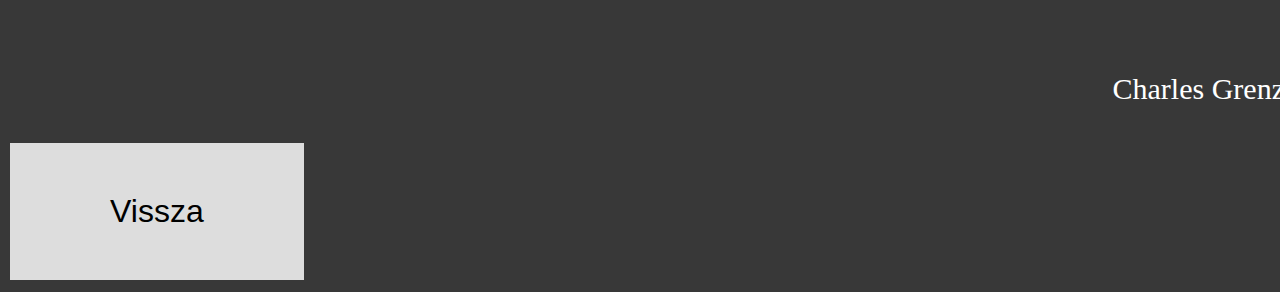
<file: sotetlovag.html>
<!DOCTYPE html>
 <html lang="hu">
 <head>
     <meta charset="UTF-8">
     <meta name="viewport" content="width=device-width, initial-scale=1.0">
     <title>A sötét lovag</title>
     <link rel="stylesheet" href="filmek.css">
 </head>
 <body>
     <table>
         <thead style="background-color: rgb(167, 108, 0); width: 100%; font-size: 70px; text-shadow:  10px 5px 5px rgba(0,0,0,0.24);">
             <tr>
                 <th colspan="2">Top 10 Film</th>
             </tr>
         </thead>
         <tbody>
             <tr><td style="text-align: center; font-size: 50px;" colspan="2">#3. A sötét lovag</td></tr>
             <tr>
                 <td><img src="A sötét lovag.jpg" alt="plakát"></td>
                 <td ><a href="https://youtu.be/EXeTwQWrcwY?si=ExtJ-3f_3jQdgjl9"><img class="elozetes" src="dk_e.jpg" alt="előzetes"></a></td>
             </tr>
             <tr>
                 <td><h1>Történet:</h1>
                     <p>
                        Batman (Christian Bale), Gordon felügyelő (Gary Oldman) és a
                         megvesztegethetetlen ügyész, Harvey Dent (Aaron Eckhart) hatásos
                          hadjáratot indítanak a bűnözők ellen. Önként vállalt feladatukat
                           már-már siker koronázza, ám ekkor megjelenik Joker (Heath Ledger),
                            aki a bűnözők között is rettegett, ravaszabb és veszélyesebb bárkinél.
                             A városban újra a félelem az úr, kitör a káosz, és mindenkit megfertőz a romlottság.
                     </p>
                 </td>
                 <td>
                     <h1 style="text-align: right;">Stáblista:</h1>
                 <p class="stablista">
                    Szereplők:<br>
                    Marlon Brando-Vito Corleone <br>                 
                    Al Pacino-Michael Corleone <br>             
                    James Caan-Sonny Corleone <br>                 
                    Robert Duvall-Tom Hagen <br>           
                    Richard Castellano-Clemenza<br>           
                    Diane Keaton-Kay Adams<br>  
                    Talia Shire-Connie Corleone Rizzi<br>         
                    John Cazale-Fredo Corleone<br>
                    Richard Conte-Barzini<br>
                    Al Lettieri-Sollozzo<br>
                    Abe Vigoda-Tessio<br>
                    Alex Rocco-Moe Greene<br>
                    Sterling Hayden<br>
                    John Marley<br>
                    Gianni Russo<br>
                    John Martino<br>
                    Vito Scotti<br>
                     <br>
                     <h1 style="text-align: right;">Alkotók:</h1>
                     <p class="narancs">rendező:</p> <p class="stablista">Francis Ford Coppola</p>
                     <p class="narancs">író:</p> <p class="stablista">Mario Puzo</p>
                     <p class="narancs">forgatókönyvíró:</p> <p class="stablista">Francis Ford Coppola</p>
                     <p class="narancs">zeneszerző:</p> <p class="stablista">Nino Rota</p>
                     <p class="narancs">operatőr:</p> <p class="stablista">Gordon Willis</p>
                     <p class="narancs">jelmeztervező:</p> <p class="stablista">Anna Hill Johnstone</p>
                     <p class="narancs"> producer:</p> <p class="stablista">Albert S. Ruddy</p>
                     <p class="narancs">díszlettervező:</p> <p class="stablista">Warren Clymer</p>
                     <p class="narancs">látványtervező:</p> <p class="stablista">Dean Tavoularis</p>
                     <p class="narancs">vágó:</p> <p class="stablista">William Reynolds, Peter Zinner</p>
                     <p class="narancs">hang:</p> <p class="stablista">Charles Grenzbach, Christopher Newman, Richard Portman</p>
                 </td>
             </tr>
         </tbody>
     </table>
     
     <a href="index.html"> <button class="btn">Vissza</button></a>
 </body>
 </html>
</file>
<file: syles.css>
body{
   background-color: aqua;
}
.button {
    background-color: rgb(0, 0, 0);
    color: black;
    border: 2px solid #000000;
    margin: 4px 2px;
    transition-duration: 0.4s;
    cursor: pointer;
  border-radius:10%;
}
.button:hover {
    box-shadow:  0 12px 20px 0 rgba(0,0,0,0.24),0 17px 50px 0 rgba(0,0,0,0.19);
}
.button:hover {
    box-shadow:  0 12px 20px 0 rgba(0,0,0,0.24),0 17px 50px 0 rgba(0,0,0,0.19);
}
img{
    height: 500px; 
    border-radius:10%;
}
td{
    text-align: center;
}
</file>
<file: filmek.css>
body{
    background-color: rgb(56, 56, 56);
    font-family: fantasy;
 }
 table{
    width: 100%;
}
img{
    height: 800px;
    background-color: rgb(0, 0, 0);
    color: black;
    border: 5px solid #000000;
    margin: 4px 2px;
    transition-duration: 0.4s;
    border-radius:10%;
}
td{
    color: white;
    vertical-align: top;
    
}
p{
    font-size: 30px;
    vertical-align: text-top;

}
h1{
    font-size: 60px;
    color: rgb(167, 108, 0);
}
.stablista{
    text-align: right;
    font-size: 30px;
}
.elozetes{
    width: 1250px;
    height: 800px;
    object-fit: cover;
}
.narancs{
    color: rgb(167, 108, 0);
    font-size: 30px;
    text-align: right;
}
.btn {
    background-color: #ddd;
    border: none;
    color: black;
    padding: 50px 100px;
    text-align: center;
    font-size: 32px;
    margin: 4px 2px;
    transition: 0.3s;
  }
  
  .btn:hover {
    background-color: rgb(167, 108, 0);
    color: white;
  }
</file>
